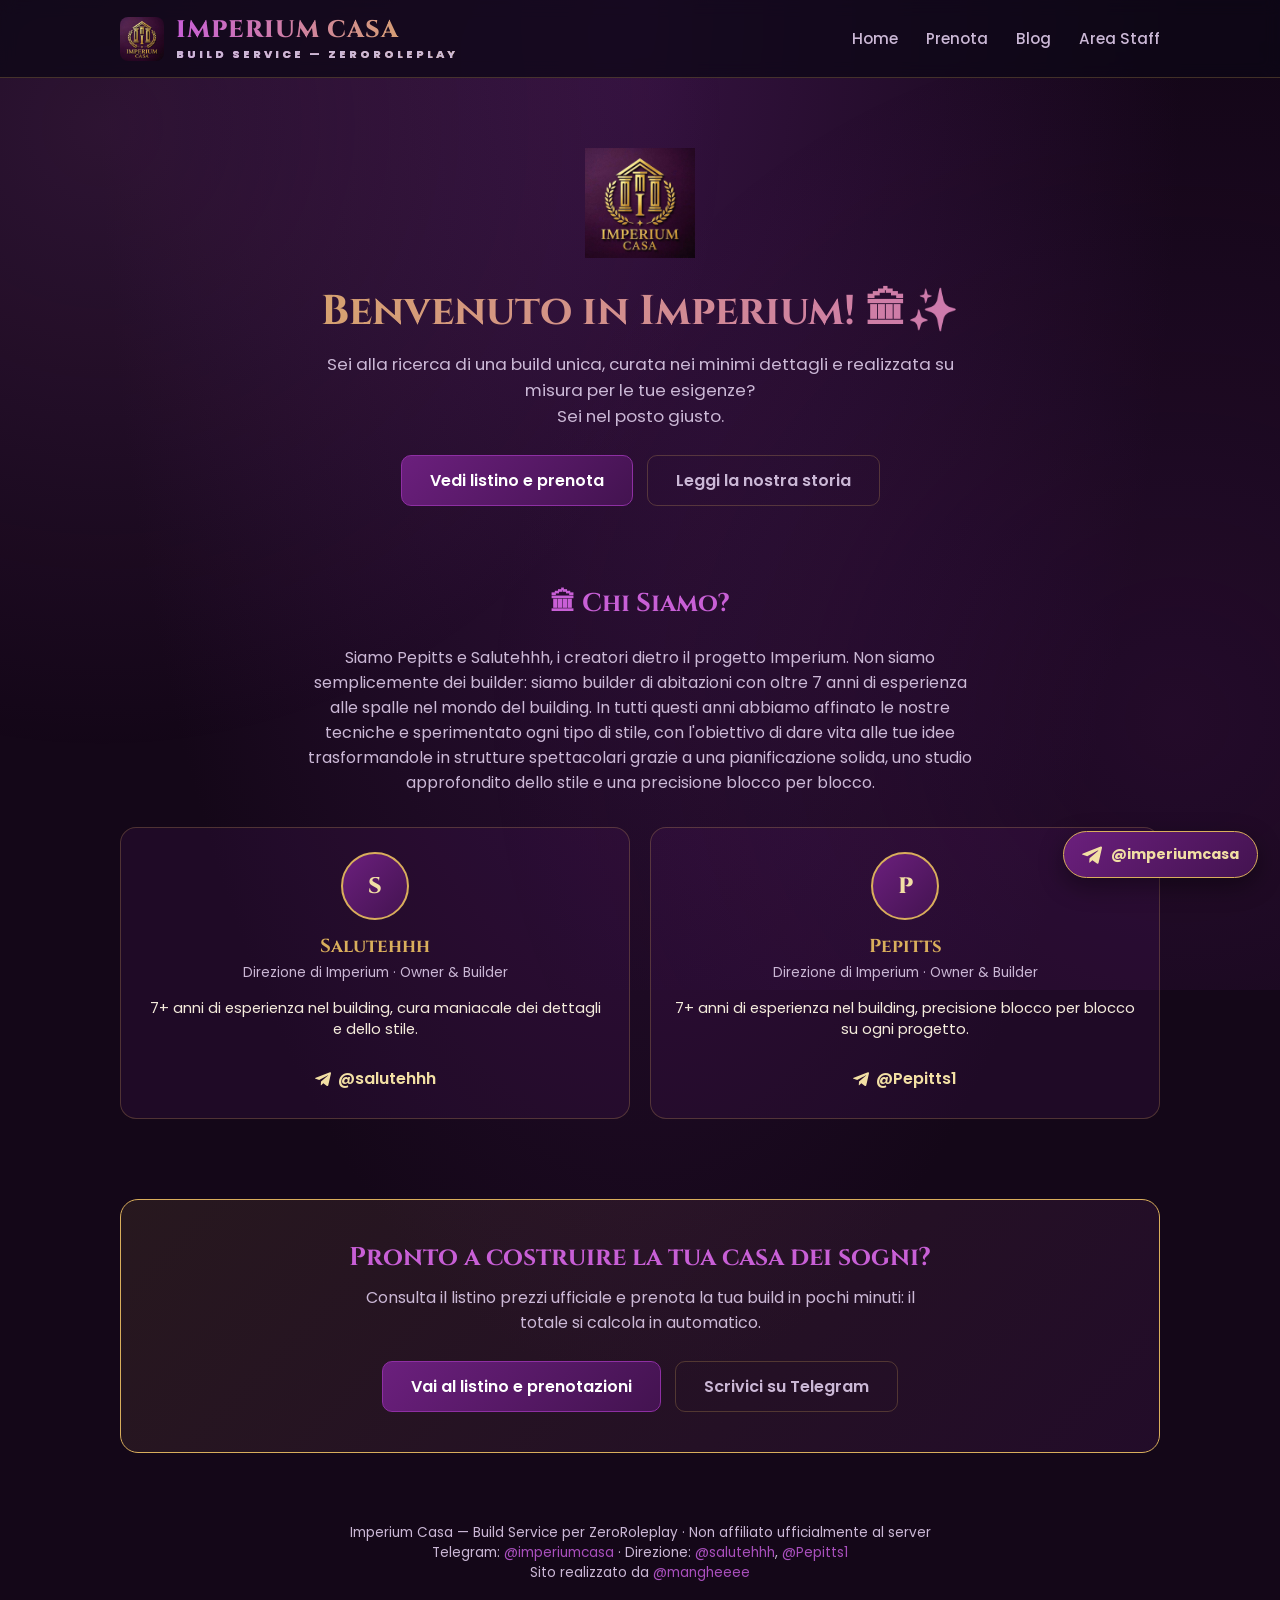
<file: index.html>
<!DOCTYPE html>
<html lang="it">
<head>
<meta charset="UTF-8">
<meta name="viewport" content="width=device-width, initial-scale=1.0">
<title>Imperium Casa — Build su misura per ZeroRoleplay</title>
<link rel="stylesheet" href="css/style.css">
<link rel="icon" type="image/png" href="assets/logo.png">
</head>
<body>

<header class="site-header">
  <div class="wrap">
    <div class="brand-row">
      <img src="assets/logo.png" alt="Imperium Casa" class="logo-img">
      <div class="brand">IMPERIUM CASA<span>BUILD SERVICE — ZEROROLEPLAY</span></div>
    </div>
    <nav class="main-nav">
      <a href="index.html">Home</a>
      <a href="prenota.html">Prenota</a>
      <a href="blog.html">Blog</a>
      <a href="staff.html">Area Staff</a>
    </nav>
  </div>
</header>

<section class="hero">
  <div class="wrap">
    <img src="assets/logo.png" alt="Imperium Casa" class="logo-hero">
    <h1>Benvenuto in Imperium! 🏛✨</h1>
    <p>Sei alla ricerca di una build unica, curata nei minimi dettagli e realizzata su misura per le tue esigenze?<br>Sei nel posto giusto.</p>
    <div class="btn-row">
      <a href="prenota.html" class="btn">Vedi listino e prenota</a>
      <a href="blog.html" class="btn secondary">Leggi la nostra storia</a>
    </div>
  </div>
</section>

<section id="chi-siamo">
  <div class="wrap">
    <h2 class="section-title">🏛 Chi Siamo?</h2>
    <p style="text-align:center;max-width:680px;margin:0 auto 32px;color:var(--text-dim);">
      Siamo Pepitts e Salutehhh, i creatori dietro il progetto Imperium. Non siamo semplicemente dei builder:
      siamo builder di abitazioni con oltre 7 anni di esperienza alle spalle nel mondo del building.
      In tutti questi anni abbiamo affinato le nostre tecniche e sperimentato ogni tipo di stile, con l'obiettivo
      di dare vita alle tue idee trasformandole in strutture spettacolari grazie a una pianificazione solida,
      uno studio approfondito dello stile e una precisione blocco per blocco.
    </p>
    <div class="team-grid">
      <div class="team-card reveal">
        <div class="team-avatar">S</div>
        <h3>Salutehhh</h3>
        <div class="role">Direzione di Imperium · Owner &amp; Builder</div>
        <p>7+ anni di esperienza nel building, cura maniacale dei dettagli e dello stile.</p>
        <a class="telegram-inline" href="https://t.me/salutehhh" target="_blank" rel="noopener">
          <svg viewBox="0 0 24 24"><path d="M9.036 15.803l-.396 5.577c.568 0 .814-.244 1.109-.537l2.663-2.545 5.518 4.041c1.012.564 1.73.267 1.998-.931L23.95 3.62c.328-1.478-.541-2.055-1.527-1.688L1.11 10.08c-1.442.56-1.424 1.36-.247 1.72l5.443 1.7L18.85 6.68c.577-.363 1.104-.163.671.2z"/></svg>
          @salutehhh
        </a>
      </div>
      <div class="team-card reveal">
        <div class="team-avatar">P</div>
        <h3>Pepitts</h3>
        <div class="role">Direzione di Imperium · Owner &amp; Builder</div>
        <p>7+ anni di esperienza nel building, precisione blocco per blocco su ogni progetto.</p>
        <a class="telegram-inline" href="https://t.me/Pepitts1" target="_blank" rel="noopener">
          <svg viewBox="0 0 24 24"><path d="M9.036 15.803l-.396 5.577c.568 0 .814-.244 1.109-.537l2.663-2.545 5.518 4.041c1.012.564 1.73.267 1.998-.931L23.95 3.62c.328-1.478-.541-2.055-1.527-1.688L1.11 10.08c-1.442.56-1.424 1.36-.247 1.72l5.443 1.7L18.85 6.68c.577-.363 1.104-.163.671.2z"/></svg>
          @Pepitts1
        </a>
      </div>
    </div>
  </div>
</section>

<section>
  <div class="wrap">
    <div class="cta-banner reveal">
      <h2 class="section-title" style="margin-bottom:10px;">Pronto a costruire la tua casa dei sogni?</h2>
      <p>Consulta il listino prezzi ufficiale e prenota la tua build in pochi minuti: il totale si calcola in automatico.</p>
      <div class="btn-row">
        <a href="prenota.html" class="btn">Vai al listino e prenotazioni</a>
        <a href="https://t.me/imperiumcasa" target="_blank" rel="noopener" class="btn secondary">Scrivici su Telegram</a>
      </div>
    </div>
  </div>
</section>

<footer>
  Imperium Casa — Build Service per ZeroRoleplay · Non affiliato ufficialmente al server<br>
  Telegram: <a href="https://t.me/imperiumcasa" target="_blank" rel="noopener">@imperiumcasa</a>
  · Direzione: <a href="https://t.me/salutehhh" target="_blank" rel="noopener">@salutehhh</a>,
  <a href="https://t.me/Pepitts1" target="_blank" rel="noopener">@Pepitts1</a><br>
  Sito realizzato da <a href="https://t.me/mangheeee" target="_blank" rel="noopener">@mangheeee</a>
</footer>

<a class="telegram-float" href="https://t.me/imperiumcasa" target="_blank" rel="noopener">
  <svg viewBox="0 0 24 24"><path d="M9.036 15.803l-.396 5.577c.568 0 .814-.244 1.109-.537l2.663-2.545 5.518 4.041c1.012.564 1.73.267 1.998-.931L23.95 3.62c.328-1.478-.541-2.055-1.527-1.688L1.11 10.08c-1.442.56-1.424 1.36-.247 1.72l5.443 1.7L18.85 6.68c.577-.363 1.104-.163.671.2z"/></svg>
  @imperiumcasa
</a>

<script src="js/site.js"></script>
</body>
</html>
</file>
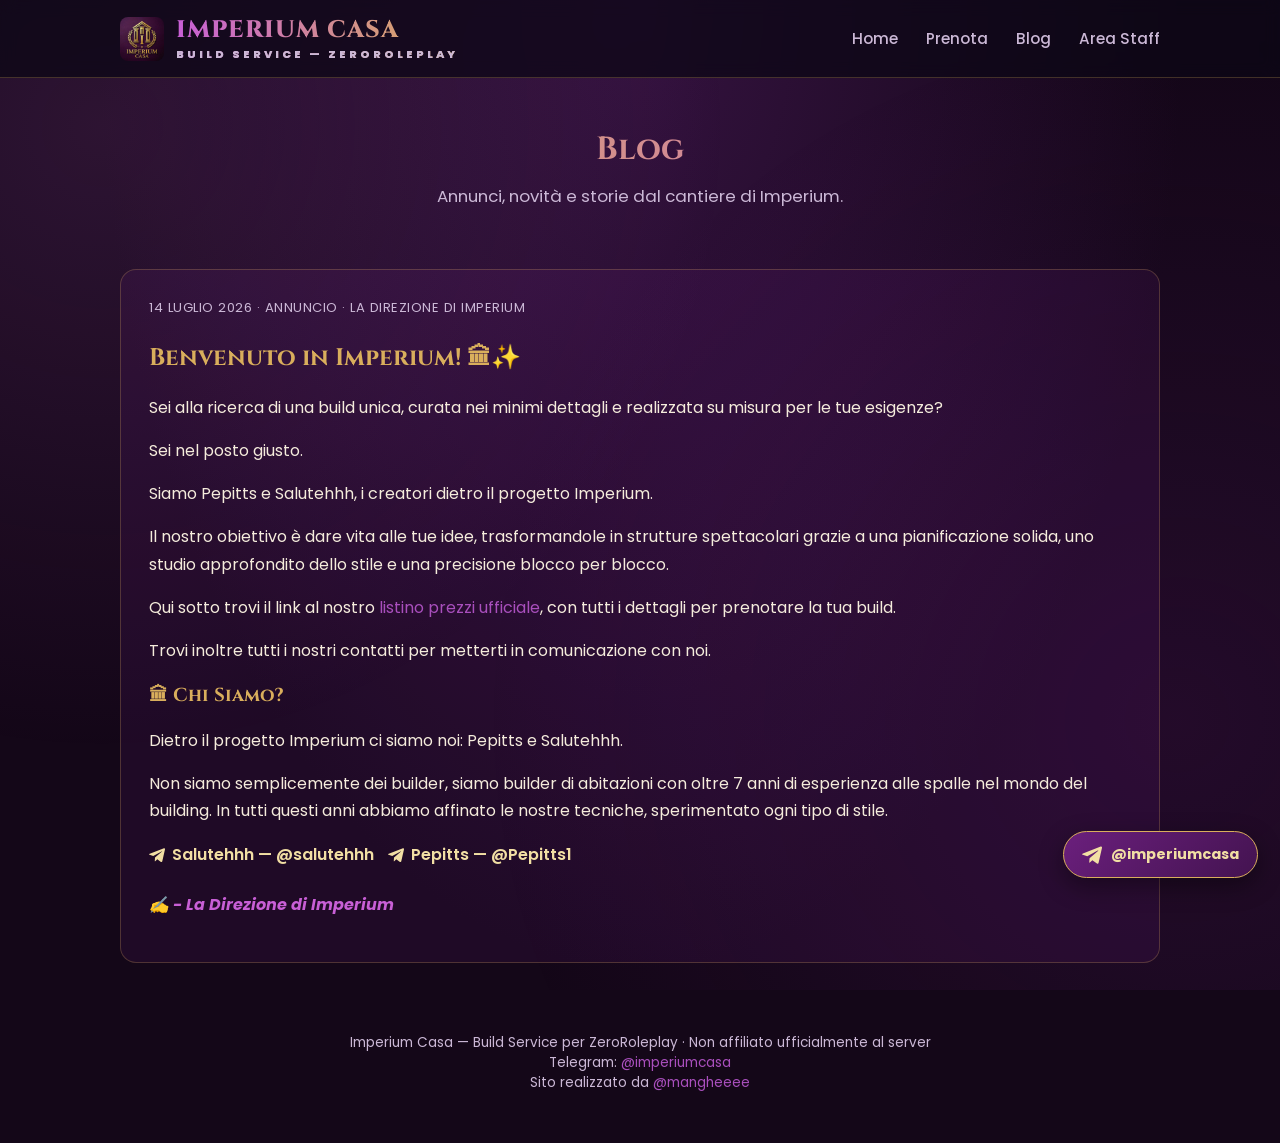
<file: blog.html>
<!DOCTYPE html>
<html lang="it">
<head>
<meta charset="UTF-8">
<meta name="viewport" content="width=device-width, initial-scale=1.0">
<title>Blog — Imperium Casa</title>
<link rel="stylesheet" href="css/style.css">
<link rel="icon" type="image/png" href="assets/logo.png">
</head>
<body>

<header class="site-header">
  <div class="wrap">
    <div class="brand-row">
      <img src="assets/logo.png" alt="Imperium Casa" class="logo-img">
      <div class="brand">IMPERIUM CASA<span>BUILD SERVICE — ZEROROLEPLAY</span></div>
    </div>
    <nav class="main-nav">
      <a href="index.html">Home</a>
      <a href="prenota.html">Prenota</a>
      <a href="blog.html">Blog</a>
      <a href="staff.html">Area Staff</a>
    </nav>
  </div>
</header>

<section class="hero" style="padding:50px 20px 20px;">
  <div class="wrap">
    <h1 style="font-size:2rem;">Blog</h1>
    <p>Annunci, novità e storie dal cantiere di Imperium.</p>
  </div>
</section>

<section>
  <div class="wrap">
    <div class="blog-list">
      <article class="card article reveal">
        <div class="post-meta">14 Luglio 2026 · Annuncio · La Direzione di Imperium</div>
        <h2>Benvenuto in Imperium! 🏛✨</h2>

        <p>Sei alla ricerca di una build unica, curata nei minimi dettagli e realizzata su misura per le tue esigenze?</p>
        <p>Sei nel posto giusto.</p>

        <p>Siamo Pepitts e Salutehhh, i creatori dietro il progetto Imperium.</p>

        <p>Il nostro obiettivo è dare vita alle tue idee, trasformandole in strutture spettacolari grazie a una pianificazione solida, uno studio approfondito dello stile e una precisione blocco per blocco.</p>

        <p>Qui sotto trovi il link al nostro <a href="prenota.html#prezzi">listino prezzi ufficiale</a>, con tutti i dettagli per prenotare la tua build.</p>
        <p>Trovi inoltre tutti i nostri contatti per metterti in comunicazione con noi.</p>

        <h3>🏛 Chi Siamo?</h3>
        <p>Dietro il progetto Imperium ci siamo noi: Pepitts e Salutehhh.</p>
        <p>Non siamo semplicemente dei builder, siamo builder di abitazioni con oltre 7 anni di esperienza alle spalle nel mondo del building. In tutti questi anni abbiamo affinato le nostre tecniche, sperimentato ogni tipo di stile.</p>

        <div class="btn-row" style="justify-content:flex-start;margin-top:18px;">
          <a class="telegram-inline" href="https://t.me/salutehhh" target="_blank" rel="noopener">
            <svg viewBox="0 0 24 24"><path d="M9.036 15.803l-.396 5.577c.568 0 .814-.244 1.109-.537l2.663-2.545 5.518 4.041c1.012.564 1.73.267 1.998-.931L23.95 3.62c.328-1.478-.541-2.055-1.527-1.688L1.11 10.08c-1.442.56-1.424 1.36-.247 1.72l5.443 1.7L18.85 6.68c.577-.363 1.104-.163.671.2z"/></svg>
            Salutehhh — @salutehhh
          </a>
          <a class="telegram-inline" href="https://t.me/Pepitts1" target="_blank" rel="noopener">
            <svg viewBox="0 0 24 24"><path d="M9.036 15.803l-.396 5.577c.568 0 .814-.244 1.109-.537l2.663-2.545 5.518 4.041c1.012.564 1.73.267 1.998-.931L23.95 3.62c.328-1.478-.541-2.055-1.527-1.688L1.11 10.08c-1.442.56-1.424 1.36-.247 1.72l5.443 1.7L18.85 6.68c.577-.363 1.104-.163.671.2z"/></svg>
            Pepitts — @Pepitts1
          </a>
        </div>

        <p class="signature">✍️ - La Direzione di Imperium</p>
      </article>
    </div>
  </div>
</section>

<footer>
  Imperium Casa — Build Service per ZeroRoleplay · Non affiliato ufficialmente al server<br>
  Telegram: <a href="https://t.me/imperiumcasa" target="_blank" rel="noopener">@imperiumcasa</a><br>
  Sito realizzato da <a href="https://t.me/mangheeee" target="_blank" rel="noopener">@mangheeee</a>
</footer>

<a class="telegram-float" href="https://t.me/imperiumcasa" target="_blank" rel="noopener">
  <svg viewBox="0 0 24 24"><path d="M9.036 15.803l-.396 5.577c.568 0 .814-.244 1.109-.537l2.663-2.545 5.518 4.041c1.012.564 1.73.267 1.998-.931L23.95 3.62c.328-1.478-.541-2.055-1.527-1.688L1.11 10.08c-1.442.56-1.424 1.36-.247 1.72l5.443 1.7L18.85 6.68c.577-.363 1.104-.163.671.2z"/></svg>
  @imperiumcasa
</a>

<script src="js/site.js"></script>
</body>
</html>
</file>
<file: css/style.css>
@import url('https://fonts.googleapis.com/css2?family=Poppins:wght@400;500;600;700;800&family=Cinzel:wght@600;700;800&display=swap');

:root {
  /* Palette allineata al logo Imperium Casa: viola melanzana imperiale + oro */
  --bg-0: #140718;
  --bg-1: #200b28;
  --bg-2: #34123f;
  --purple-900: #431350;
  --purple-700: #6b1f7d;
  --purple-500: #8e2fa3;
  --purple-400: #a94fbd;
  --purple-glow: #c85fd6;
  --gold: #d9ae5c;
  --gold-light: #f2dfa4;
  --gold-dark: #8a6a2a;
  --text: #f5ecdc;
  --text-dim: #cbb8d6;
  --border: rgba(217, 174, 92, 0.25);
  --card: rgba(142, 47, 163, 0.10);
  --danger: #ef4a6b;
  --ok: #4ade80;
  --warn: #f5b942;
}

* { box-sizing: border-box; }

html, body {
  margin: 0;
  padding: 0;
  background: radial-gradient(ellipse at top, var(--bg-2) 0%, var(--bg-0) 60%);
  color: var(--text);
  font-family: 'Poppins', sans-serif;
  min-height: 100vh;
}

body::before {
  content: "";
  position: fixed;
  inset: -10%;
  background:
    radial-gradient(circle at 15% 20%, rgba(200, 95, 214, 0.14), transparent 40%),
    radial-gradient(circle at 85% 75%, rgba(107, 31, 125, 0.18), transparent 45%);
  pointer-events: none;
  z-index: 0;
  animation: blobDrift 14s ease-in-out infinite alternate;
}

@keyframes blobDrift {
  0% { transform: translate(0, 0) scale(1); }
  100% { transform: translate(3%, -3%) scale(1.06); }
}

@keyframes fadeInDown {
  from { opacity: 0; transform: translateY(-18px); }
  to { opacity: 1; transform: translateY(0); }
}

@keyframes fadeInUp {
  from { opacity: 0; transform: translateY(24px); }
  to { opacity: 1; transform: translateY(0); }
}

@keyframes gradientShift {
  0%, 100% { background-position: 0% center; }
  50% { background-position: 100% center; }
}

@keyframes logoGlowPulse {
  0%, 100% { filter: drop-shadow(0 4px 18px rgba(217, 174, 92, 0.35)) brightness(1); }
  50% { filter: drop-shadow(0 8px 30px rgba(217, 174, 92, 0.7)) brightness(1.1); }
}

@keyframes floatY {
  0%, 100% { transform: translateY(0); }
  50% { transform: translateY(-10px); }
}

@keyframes ringPulse {
  0% { box-shadow: 0 0 0 0 rgba(200, 95, 214, 0.5); }
  70% { box-shadow: 0 0 0 14px rgba(200, 95, 214, 0); }
  100% { box-shadow: 0 0 0 0 rgba(200, 95, 214, 0); }
}

.reveal { opacity: 0; transform: translateY(28px); transition: opacity 0.7s ease, transform 0.7s ease; }
.reveal.visible { opacity: 1; transform: translateY(0); }

a { color: var(--purple-400); text-decoration: none; }

.wrap { max-width: 1080px; margin: 0 auto; padding: 0 20px; position: relative; z-index: 1; }

header.site-header {
  border-bottom: 1px solid var(--border);
  background: rgba(13, 7, 22, 0.75);
  backdrop-filter: blur(8px);
  position: sticky;
  top: 0;
  z-index: 10;
}

.site-header .wrap {
  display: flex;
  align-items: center;
  justify-content: space-between;
  padding-top: 14px;
  padding-bottom: 14px;
}

.brand-row { display: flex; align-items: center; gap: 12px; }
.logo-img {
  height: 44px;
  width: 44px;
  object-fit: contain;
  border-radius: 8px;
  animation: logoGlowPulse 4s ease-in-out infinite;
}
.logo-hero {
  height: 110px;
  width: 110px;
  object-fit: contain;
  margin-bottom: 18px;
  animation: logoGlowPulse 3.5s ease-in-out infinite, floatY 5s ease-in-out infinite;
}

.brand {
  font-family: 'Cinzel', serif;
  font-size: 1.5rem;
  font-weight: 800;
  letter-spacing: 1px;
  background: linear-gradient(90deg, var(--purple-glow), var(--gold), var(--purple-glow));
  background-size: 200% auto;
  -webkit-background-clip: text;
  background-clip: text;
  color: transparent;
  animation: gradientShift 6s ease infinite;
}

.brand span { color: var(--text-dim); font-family: 'Poppins', sans-serif; font-size: 0.7rem; display: block; letter-spacing: 3px; -webkit-text-fill-color: var(--text-dim); }

nav.main-nav a {
  color: var(--text-dim);
  margin-left: 24px;
  font-weight: 500;
  font-size: 0.95rem;
  position: relative;
  transition: color 0.2s;
}
nav.main-nav a::after {
  content: "";
  position: absolute;
  left: 0; bottom: -4px;
  width: 0%;
  height: 2px;
  background: linear-gradient(90deg, var(--gold), var(--purple-glow));
  transition: width 0.25s ease;
}
nav.main-nav a:hover { color: var(--purple-glow); }
nav.main-nav a:hover::after { width: 100%; }

.hero {
  text-align: center;
  padding: 70px 20px 40px;
}

.hero h1 {
  font-family: 'Cinzel', serif;
  font-size: 2.6rem;
  margin: 0 0 12px;
  background: linear-gradient(90deg, var(--gold), var(--purple-glow) 60%, var(--gold));
  background-size: 200% auto;
  -webkit-background-clip: text;
  background-clip: text;
  color: transparent;
  animation: fadeInDown 0.8s ease both, gradientShift 7s ease infinite;
}

.hero p { color: var(--text-dim); font-size: 1.05rem; max-width: 640px; margin: 0 auto; animation: fadeInDown 0.9s ease 0.1s both; }

.btn {
  display: inline-block;
  padding: 12px 28px;
  border-radius: 10px;
  border: 1px solid var(--purple-500);
  background: linear-gradient(135deg, var(--purple-700), var(--purple-900));
  color: #fff;
  font-weight: 600;
  cursor: pointer;
  font-size: 1rem;
  transition: transform 0.15s, box-shadow 0.15s;
}
.btn:hover { transform: translateY(-1px); box-shadow: 0 6px 24px rgba(142, 47, 163, 0.45); }
.btn:active { transform: translateY(0); }
.btn:disabled { opacity: 0.5; cursor: not-allowed; transform: none; box-shadow: none; }

.btn.secondary {
  background: transparent;
  border: 1px solid var(--border);
  color: var(--text-dim);
}

.btn.danger { background: linear-gradient(135deg, #b0334f, #6b1a2c); border-color: #b0334f; }

section { padding: 40px 0; }

.card {
  background: var(--card);
  border: 1px solid var(--border);
  border-radius: 16px;
  padding: 28px;
}

h2.section-title {
  font-family: 'Cinzel', serif;
  font-size: 1.6rem;
  color: var(--purple-glow);
  margin-top: 0;
  margin-bottom: 24px;
  text-align: center;
}

.pricing-grid {
  display: grid;
  grid-template-columns: repeat(auto-fit, minmax(220px, 1fr));
  gap: 18px;
}

.price-card {
  background: var(--card);
  border: 1px solid var(--border);
  border-radius: 14px;
  padding: 20px;
  transition: transform 0.25s ease, border-color 0.25s ease, box-shadow 0.25s ease;
}
.price-card:hover {
  transform: translateY(-6px);
  border-color: var(--gold);
  box-shadow: 0 12px 30px rgba(217, 174, 92, 0.18);
}
.price-card h3 { margin: 0 0 8px; color: var(--gold); font-size: 1.05rem; }
.price-card p { color: var(--text-dim); font-size: 0.9rem; margin: 0 0 10px; }
.price-card ul { margin: 0; padding-left: 18px; color: var(--text); font-size: 0.92rem; }
.price-card li { margin-bottom: 4px; }

form .field { margin-bottom: 18px; }
label { display: block; font-weight: 600; margin-bottom: 6px; font-size: 0.92rem; color: var(--text-dim); }
label .hint { font-weight: 400; font-size: 0.8rem; opacity: 0.8; }

input[type="text"], input[type="number"], select, textarea {
  width: 100%;
  padding: 11px 14px;
  border-radius: 9px;
  border: 1px solid var(--border);
  background: rgba(255,255,255,0.03);
  color: var(--text);
  font-family: inherit;
  font-size: 0.98rem;
}
input:focus, select:focus, textarea:focus {
  outline: none;
  border-color: var(--purple-glow);
  box-shadow: 0 0 0 3px rgba(200, 95, 214, 0.2);
}
textarea { resize: vertical; min-height: 80px; }

.radio-row { display: flex; gap: 16px; flex-wrap: wrap; }
.radio-opt {
  border: 1px solid var(--border);
  border-radius: 10px;
  padding: 12px 16px;
  display: flex;
  align-items: center;
  gap: 8px;
  cursor: pointer;
  flex: 1;
  min-width: 220px;
}
.radio-opt input { width: auto; }
.radio-opt.checked { border-color: var(--purple-glow); background: rgba(200,95,214,0.08); }

.two-col { display: grid; grid-template-columns: 1fr 1fr; gap: 18px; }
@media (max-width: 640px) { .two-col { grid-template-columns: 1fr; } }

.total-box {
  margin-top: 10px;
  border: 1px solid var(--purple-glow);
  border-radius: 14px;
  padding: 20px;
  background: linear-gradient(135deg, rgba(200,95,214,0.12), rgba(142, 47, 163,0.05));
}
.total-box .breakdown { font-size: 0.88rem; color: var(--text-dim); margin-bottom: 10px; }
.total-box .breakdown div { display: flex; justify-content: space-between; padding: 2px 0; }
.total-box .grand { display: flex; justify-content: space-between; font-size: 1.4rem; font-weight: 800; color: var(--gold); border-top: 1px solid var(--border); padding-top: 10px; margin-top: 8px; }

.confirm-box {
  border: 1px solid var(--ok);
  background: rgba(74, 222, 128, 0.08);
  border-radius: 14px;
  padding: 24px;
  text-align: center;
}
.confirm-box h3 { color: var(--ok); margin-top: 0; }

.error-box {
  border: 1px solid var(--danger);
  background: rgba(239, 74, 107, 0.1);
  border-radius: 10px;
  padding: 12px 16px;
  color: #ffd4dc;
  font-size: 0.9rem;
  margin-bottom: 16px;
}

footer {
  text-align: center;
  padding: 30px 20px 50px;
  color: var(--text-dim);
  font-size: 0.85rem;
}

/* Staff panel */
.login-wrap {
  max-width: 380px;
  margin: 90px auto;
}

table.bookings {
  width: 100%;
  border-collapse: collapse;
  font-size: 0.88rem;
}
table.bookings th, table.bookings td {
  border-bottom: 1px solid var(--border);
  padding: 10px 8px;
  text-align: left;
  vertical-align: top;
}
table.bookings th {
  color: var(--purple-glow);
  font-size: 0.78rem;
  text-transform: uppercase;
  letter-spacing: 0.5px;
}
table.bookings tr:hover { background: rgba(200,95,214,0.05); }

.badge {
  padding: 4px 10px;
  border-radius: 999px;
  font-size: 0.75rem;
  font-weight: 700;
  display: inline-block;
  white-space: nowrap;
}
.badge.attesa { background: rgba(245, 185, 66, 0.15); color: var(--warn); border: 1px solid var(--warn); }
.badge.lavorazione { background: rgba(142, 47, 163, 0.18); color: var(--purple-glow); border: 1px solid var(--purple-glow); }
.badge.completato { background: rgba(74, 222, 128, 0.15); color: var(--ok); border: 1px solid var(--ok); }

.status-select { padding: 6px 8px; font-size: 0.8rem; border-radius: 6px; }

.table-scroll { overflow-x: auto; }

.top-bar { display: flex; justify-content: space-between; align-items: center; margin-bottom: 20px; flex-wrap: wrap; gap: 10px; }

.stat-row { display: flex; gap: 14px; flex-wrap: wrap; margin-bottom: 24px; }
.stat {
  flex: 1;
  min-width: 140px;
  background: var(--card);
  border: 1px solid var(--border);
  border-radius: 12px;
  padding: 16px;
  text-align: center;
}
.stat .num { font-size: 1.6rem; font-weight: 800; color: var(--gold); }
.stat .lbl { font-size: 0.8rem; color: var(--text-dim); }

.small-note { font-size: 0.78rem; color: var(--text-dim); margin-top: 6px; }

#submit-btn { animation: ringPulse 2.4s ease-in-out infinite; }
#submit-btn:hover { animation: none; }

.telegram-inline {
  display: inline-flex;
  align-items: center;
  gap: 7px;
  color: var(--gold-light);
  font-weight: 600;
}
.telegram-inline svg { width: 16px; height: 16px; fill: var(--gold-light); flex-shrink: 0; }

.telegram-float {
  position: fixed;
  bottom: 22px;
  right: 22px;
  z-index: 50;
  display: inline-flex;
  align-items: center;
  gap: 9px;
  padding: 12px 18px;
  border-radius: 999px;
  background: linear-gradient(135deg, var(--purple-700), var(--purple-900));
  border: 1px solid var(--gold);
  color: var(--gold-light);
  font-weight: 700;
  font-size: 0.9rem;
  box-shadow: 0 8px 24px rgba(0, 0, 0, 0.4);
  animation: floatY 3s ease-in-out infinite;
  transition: transform 0.2s ease, box-shadow 0.2s ease;
}
.telegram-float:hover {
  transform: translateY(-6px) scale(1.04);
  box-shadow: 0 12px 30px rgba(217, 174, 92, 0.3);
  color: var(--gold-light);
}
.telegram-float svg { width: 20px; height: 20px; fill: var(--gold-light); }

@media (max-width: 640px) {
  .telegram-float { padding: 10px 14px; font-size: 0.82rem; bottom: 14px; right: 14px; }
}

/* Home / CTA */
.btn-row { display: flex; gap: 14px; justify-content: center; flex-wrap: wrap; margin-top: 26px; }

.cta-banner {
  text-align: center;
  border: 1px solid var(--gold);
  background: linear-gradient(135deg, rgba(217,174,92,0.1), rgba(142,47,163,0.12));
  border-radius: 18px;
  padding: 40px 24px;
}
.cta-banner h2 { margin-top: 0; }
.cta-banner p { color: var(--text-dim); max-width: 560px; margin: 0 auto 6px; }

/* Chi siamo */
.team-grid {
  display: grid;
  grid-template-columns: repeat(auto-fit, minmax(240px, 1fr));
  gap: 20px;
}
.team-card {
  background: var(--card);
  border: 1px solid var(--border);
  border-radius: 16px;
  padding: 24px;
  text-align: center;
  transition: transform 0.25s ease, border-color 0.25s ease;
}
.team-card:hover { transform: translateY(-6px); border-color: var(--gold); }
.team-avatar {
  width: 68px;
  height: 68px;
  margin: 0 auto 14px;
  border-radius: 50%;
  background: linear-gradient(135deg, var(--purple-700), var(--purple-900));
  border: 2px solid var(--gold);
  display: flex;
  align-items: center;
  justify-content: center;
  font-family: 'Cinzel', serif;
  font-size: 1.4rem;
  font-weight: 800;
  color: var(--gold-light);
}
.team-card h3 { margin: 0 0 4px; color: var(--gold); font-family: 'Cinzel', serif; }
.team-card .role { color: var(--text-dim); font-size: 0.85rem; margin-bottom: 12px; }
.team-card p { color: var(--text); font-size: 0.92rem; }
.team-card .telegram-inline { margin-top: 12px; justify-content: center; width: 100%; }

/* Articolo / blog */
.article h2, .article h3 { font-family: 'Cinzel', serif; color: var(--gold); }
.article p { line-height: 1.7; margin-bottom: 16px; }
.article .signature { color: var(--purple-glow); font-weight: 700; font-style: italic; margin-top: 24px; }
.article .post-meta { color: var(--text-dim); font-size: 0.82rem; margin-bottom: 24px; text-transform: uppercase; letter-spacing: 0.5px; }

.blog-list { display: grid; gap: 22px; }
.blog-card {
  background: var(--card);
  border: 1px solid var(--border);
  border-radius: 16px;
  padding: 26px;
  transition: transform 0.25s ease, border-color 0.25s ease;
}
.blog-card:hover { transform: translateY(-4px); border-color: var(--gold); }
.blog-card .post-meta { color: var(--text-dim); font-size: 0.8rem; text-transform: uppercase; letter-spacing: 0.5px; margin-bottom: 8px; }
.blog-card h2 { margin: 0 0 10px; font-family: 'Cinzel', serif; color: var(--gold); font-size: 1.35rem; }
.blog-card p { color: var(--text-dim); }
.blog-card .read-more { color: var(--purple-glow); font-weight: 700; display: inline-block; margin-top: 8px; }
</file>
